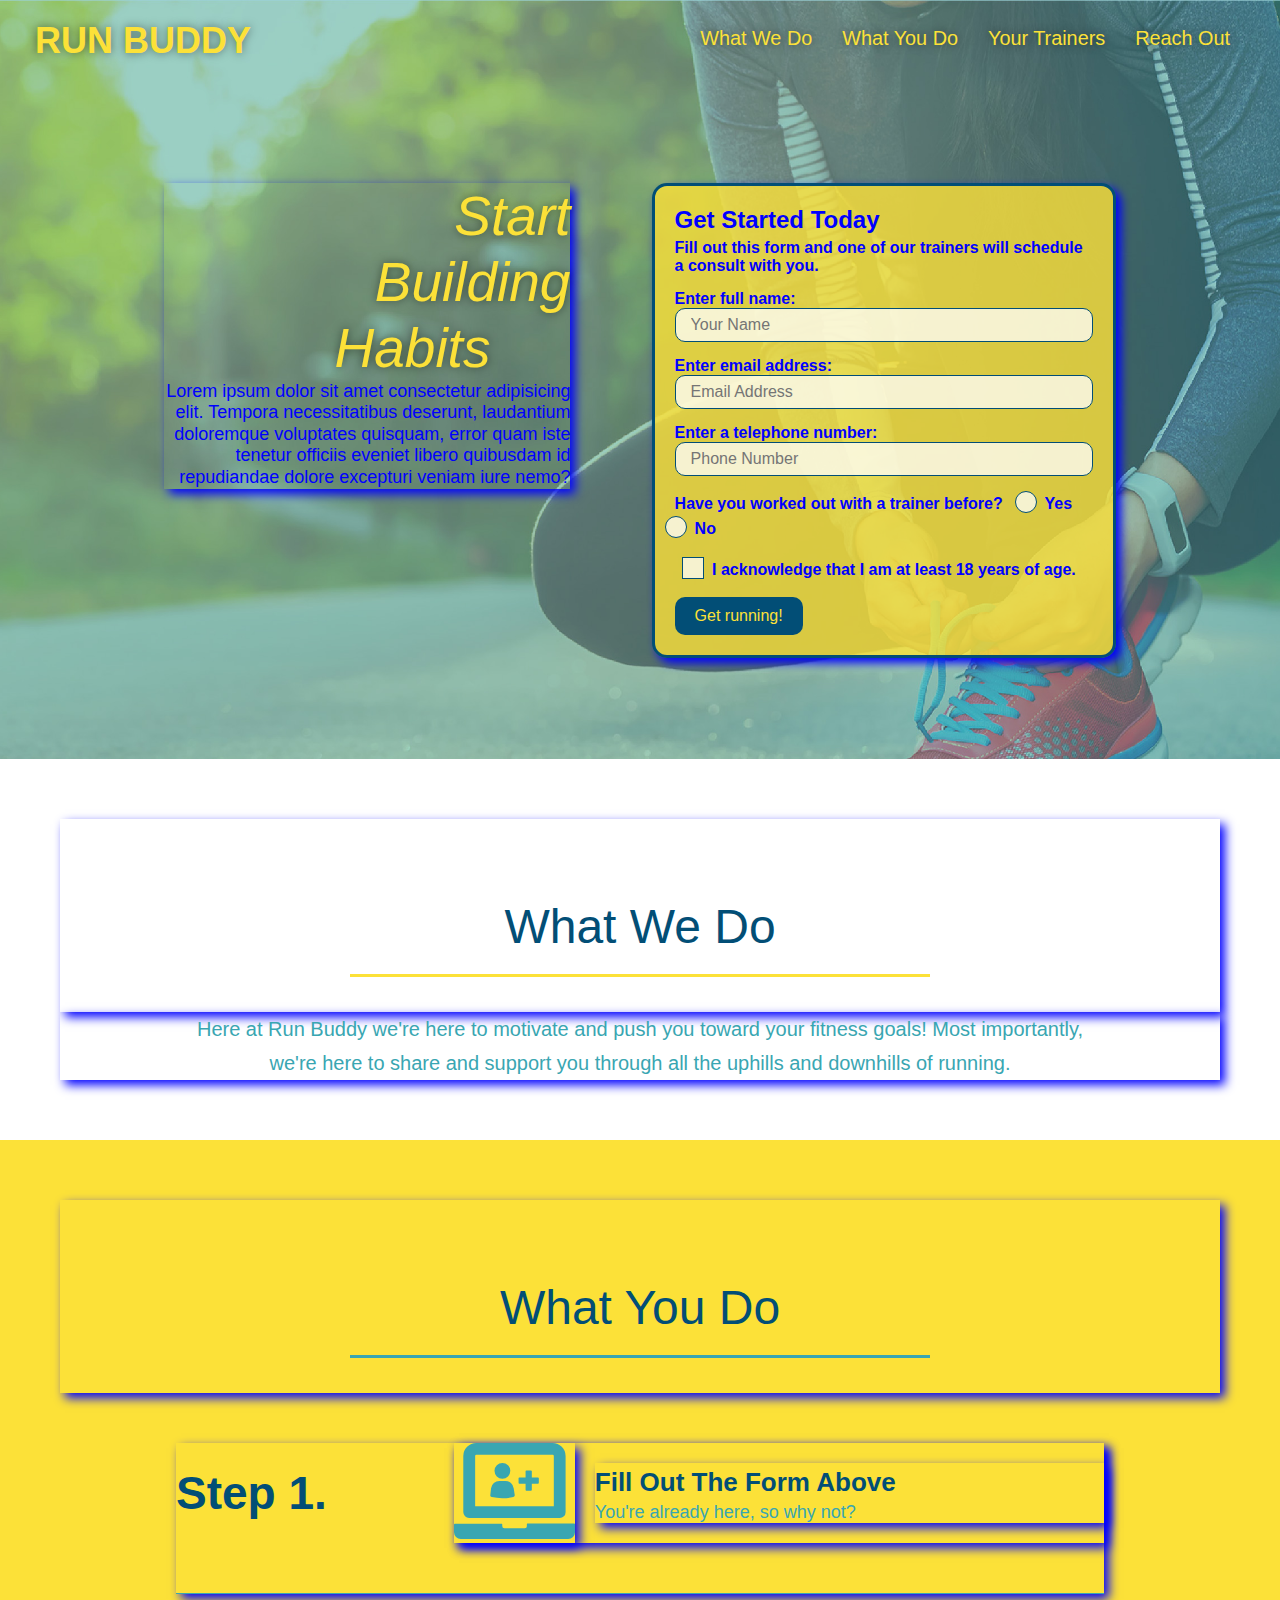
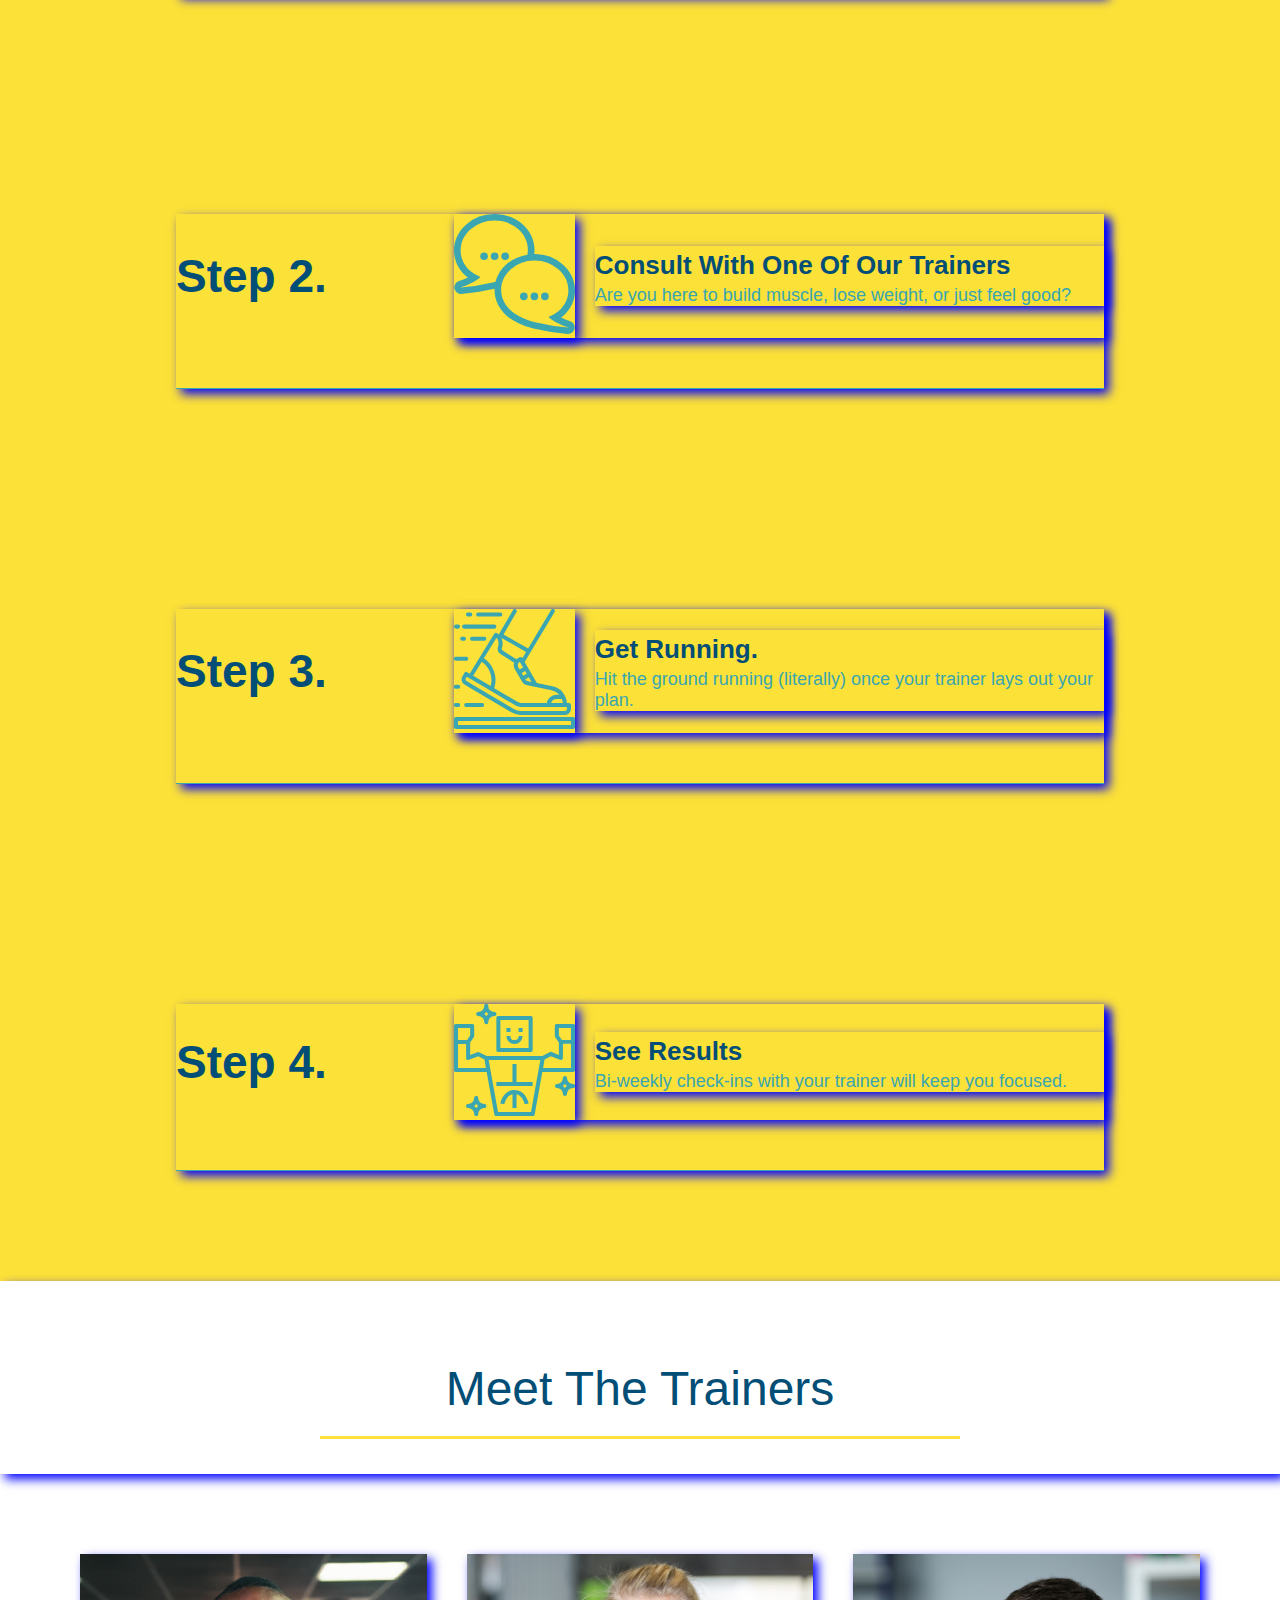
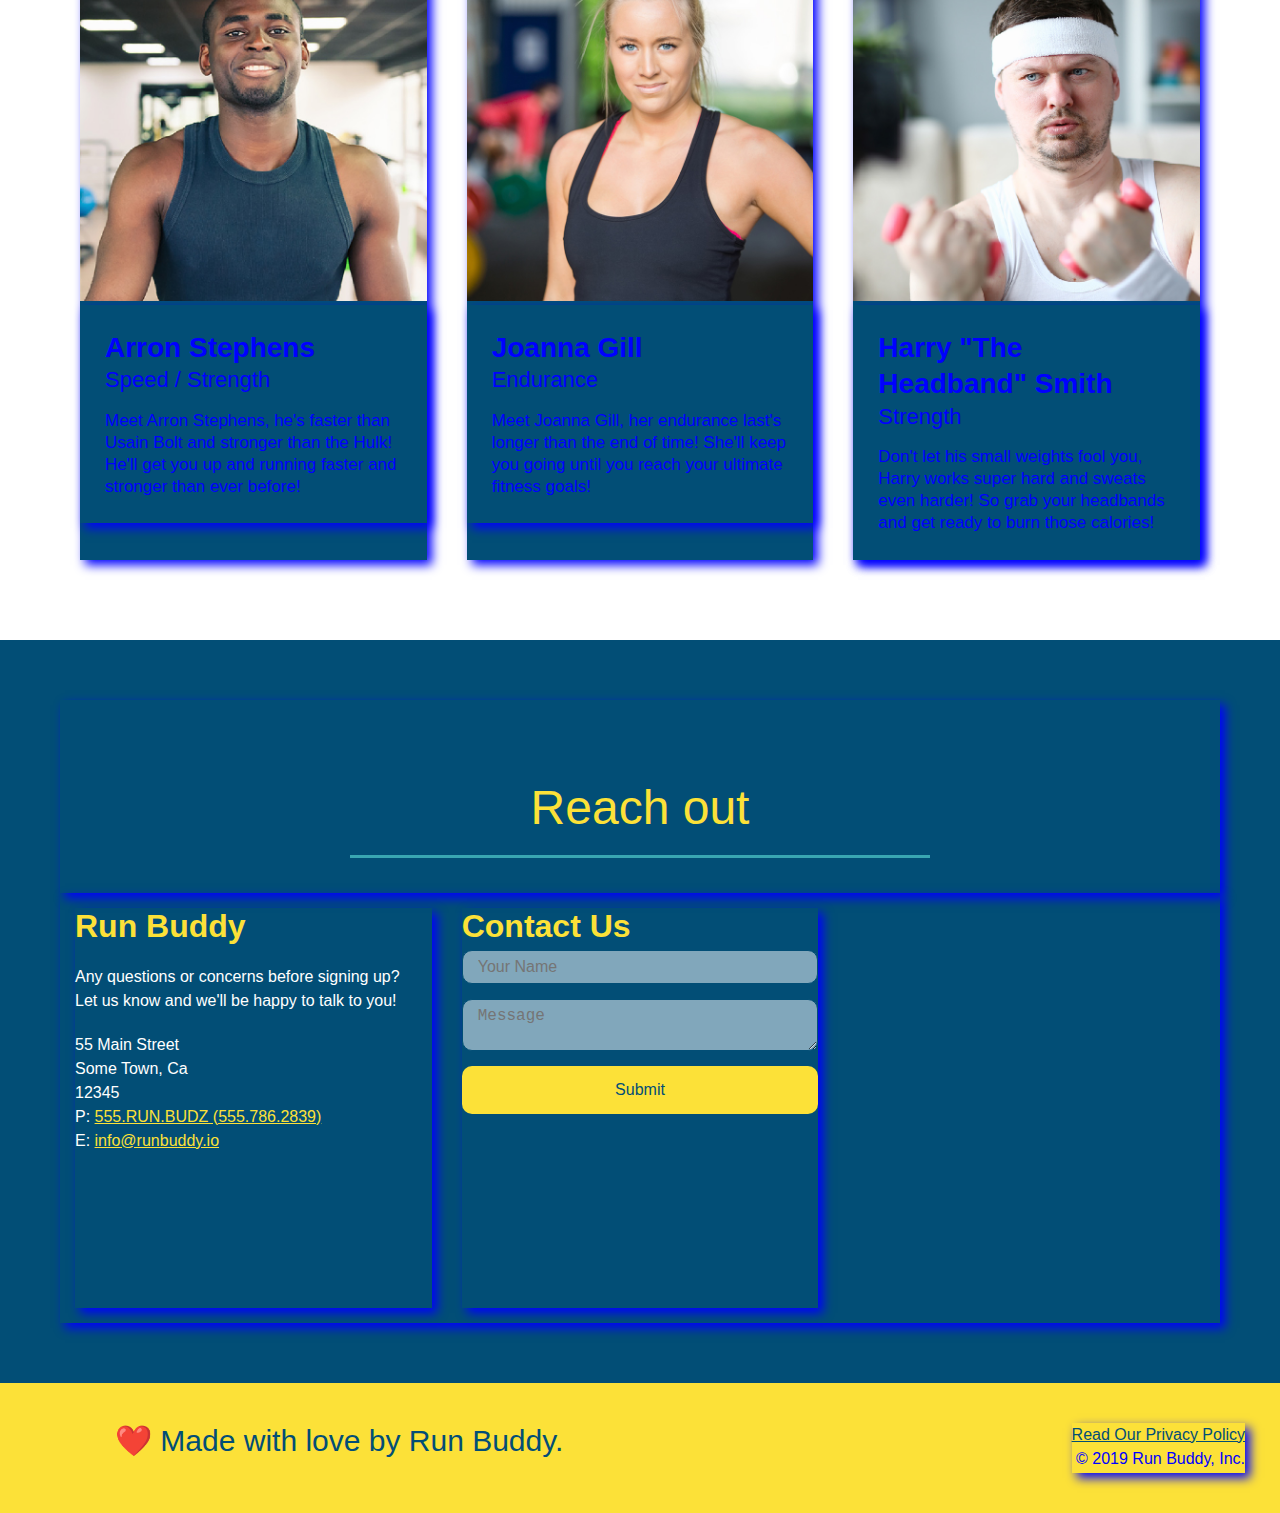
<file: index.html>
<!DOCTYPE html>
<html lang="en" <head>
<link rel="stylesheet" href="assets/css/style.css" />
<link rel="stylesheet" href="assets/css/secondary-styles.css" />
<meta charset="UTF-8" />
<title>Run Buddy</title>
</head>
<meta name="viewport" content="width=device-width, initial-scale=1.0" />

<body>
    <!--navigation-->
    <header>
        <h1>
            <a href="/">RUN BUDDY</a>
        </h1>
        <nav>
            <!--Unordered list element-->
            <ul>
                <!-- List item Element-->
                <li>
                    <!--Anchor Element -->
                    <a href="#what-we-do">What We Do</a>
                </li>
                <li>
                    <a href="#what-you-do">What You Do</a>
                </li>
                <li>
                    <a href="#your-trainers">Your Trainers</a>
                </li>
                <li>
                    <a href="#reach-out">Reach Out</a>
                </li>
            </ul>
        </nav>
    </header>
    <!-- hero/jumbotron -->
    <section class="hero">
        <div class="hero-cta">
            <h2>Start Building Habits</h2>
            <p>
                Lorem ipsum dolor sit amet consectetur adipisicing elit. Tempora necessitatibus deserunt, laudantium
                doloremque voluptates quisquam, error quam iste tenetur officiis eveniet libero quibusdam id repudiandae
                dolore excepturi veniam iure nemo?
            </p>
        </div>
        <div class="hero-form">
            <h3 id="getstarted">Get Started Today</h3>
            <p>Fill out this form and one of our trainers will schedule a consult with you.</p>
            <!--Add form element -->
            <form>
                <label for="name">Enter full name:</label>
                <input type="text" placeholder="Your Name" name="name" id="name" class="form-input" />
                <label for="email">Enter email address:</label>
                <input type="email" placeholder="Email Address" name="email" id="email" class="form-input" />
                <label for="phone">Enter a telephone number:</label>
                <input type="tel" placeholder="Phone Number" name="phone" id="phone" class="form-input" />
                <p>
                    Have you worked out with a trainer before?
                    <span class="radio-wrapper">
                        <input type="radio" name="trainer-confirm" id="trainer-yes" />
                        <label for="trainer-yes">Yes</label>
                    </span>
                    <span class="radio-wrapper">
                        <input type="radio" name="trainer-confirm" id="trainer-no" />
                        <label for="trainer-no">No</label>
                    </span>
                </p>
                <p>
                    <span class="checkbox-wrapper">
                        <input type="checkbox" name="age-confirm" id="checkbox" />
                        <label for="checkbox">I acknowledge that I am at least 18 years of age.</label>
                    </span>
                </p>
                <button type="submit">
                    Get running!
                </button>
            </form>
        </div>
    </section>
    <!--end hero -->
    <!--"what we do" section-->
    <section id="what-we-do" class="intro">
        <div class="flex-row">
            <h2 class="section-title primary-border">What We Do</h2>
        </div>
        <div class="flex-row">
            <p>
                Here at Run Buddy we're here to motivate and push you toward your fitness goals!
                Most importantly, we're here to share and support you through all the uphills and downhills of running.
            </p>
        </div>
    </section>
    <!--"what you do" section-->
    <section id="what-you-do" class="steps">
        <div class="flex-row">
            <h2 class="section-title secondary-border">What You Do</h2>
        </div>
        <div class="step">
            <h3>Step 1.</h3>
            <div class="step-info">
                <div class="step-img">
                    <img src="./assets/images/step-1.svg" alt="" />
                </div>
                <div class="step-text">
                    <h4>Fill Out The Form Above</h4>
                    <p>You're already here, so why not?</p>
                </div>
            </div>
        </div>
    </section>


    <section class="steps">

        <div class="step">
            <h3>Step 2.</h3>
            <div class="step-info">
                <div class="step-img">
                    <img src="./assets/images/step-2.svg" alt="" />
                </div>
                <div class="step-text">
                    <h4>Consult With One Of Our Trainers</h4>
                    <p>Are you here to build muscle, lose weight, or just feel good?</p>
                </div>
            </div>
        </div>
    </section>


    <!-- insert this image element -->
    <section class="steps">
        <div class="flex-row"></div>
        <div class="step">
            <h3>Step 3.</h3>
            <div class="step-info">
                <div class="step-img">
                    <img src="./assets/images/step-3.svg" alt="" />
                </div>
                <div class="step-text">
                    <h4>Get Running.</h4>
                    <p>Hit the ground running (literally) once your trainer lays out your plan.</p>
                </div>
            </div>
        </div>
    </section>


    <!--"see results section -->
    <section class="steps">
        <div class="flex-row"></div>
        <div class="step">
            <h3>Step 4.</h3>
            <div class="step-info">
                <div class="step-img">
                    <img src="./assets/images/step-4.svg" alt="" />
                </div>
                <div class="step-text">
                    <h4>See Results</h4>
                    <p>Bi-weekly check-ins with your trainer will keep you focused.</p>
                </div>
            </div>
        </div>
    </section>

    <!--meet trainers section-->
    <div class="flex-row">
        <h2 class="section-title primary-border">Meet The Trainers</h2>
    </div>
    <section id="your-trainers" class="trainers">
        <div class="trainer">
            <article>
                <img src="./assets/images/trainer-1.jpg"
                    alt="Arron Stephens in his work out clothes, ready to pump iron" />
                <div class="trainer-bio">
                    <h3 class="trainer-name">Arron Stephens</h3>
                    <h4 class="trainer-role">Speed / Strength</h4>
                    <p>
                        Meet Arron Stephens, he's faster than Usain Bolt and stronger than the Hulk! He'll get you
                        up
                        and
                        running faster and stronger than ever before!
                    </p>
                </div>
            </article>
        </div>
        <div class="trainer">
            <!-- second trainer bio -->
            <article Joanna Gill>
                <img src="./assets/images/trainer-2.jpg" alt="Joanna Gill cooling off after a workout" />
                <div class="trainer-bio">
                    <h3 class="trainer-name">Joanna Gill</h3>
                    <h4 class="trainer-role">Endurance</h4>
                    <p>
                        Meet Joanna Gill, her endurance last's longer than the end of time! She'll keep you going
                        until you reach your ultimate fitness goals!
                    </p>
                </div>
            </article>
        </div>
        <div class="trainer">
            <!-- third trainer bio -->
            <article Harry The Headband Smith>
                <img src="./assets/images/trainer-3.jpg"
                    alt="Harry Smith wearing a headband and lifting comically small pink weights" />
                <div class="trainer-bio">
                    <h3 class="trainer-name">Harry "The Headband" Smith</h3>
                    <h4 class="trainer-role">Strength</h4>
                    <p>
                        Don't let his small weights fool you, Harry works super hard and sweats even harder! So grab
                        your
                        headbands and get ready to burn those calories!
                    </p>
                </div>
            </article>
        </div>
    </section>


    <!--"reach out" section-->
    <section id="reach-out" class="contact">
        <div class="flex-row">
            <h2 class="section-title secondary-border">Reach out</h2>
        </div>

        <div class="contact-info">
            <div>
                <h3>Run Buddy</h3>
                <p>
                    Any questions or concerns before signing up?
                    <br />
                    Let us know and we'll be happy to talk to you!
                </p>

                <address>
                    55 Main Street <br />
                    Some Town, Ca <br />
                    12345 <br />
                    P: <a href="tel:555.786.2839">555.RUN.BUDZ (555.786.2839)</a><br />
                    E: <a href="mailto://info@runbuddy.io">info@runbuddy.io</a>
                </address>

            </div>

            <div class="contact-form">
                <h3>Contact Us</h3>
                <form>
                    <label for="contact-name"></label>
                    <input type="text" id="contact-name" placeholder="Your Name" />

                    <label for="contact-message"></label>
                    <textarea id="contact-message" placeholder="Message"></textarea>

                    <button type="submit">Submit</button>
                </form>
            </div>

            <iframe
                src="https://www.google.com/maps/embed?pb=!1m14!1m12!1m3!1d12182.30520634488!2d-74.0652613!3d40.2407219!2m3!1f0!2f0!3f0!3m2!1i1024!2i768!4f13.1!5e0!3m2!1sen!2sus!4v1561060983193!5m2!1sen!2sus"
                frameborder="0" style="border:0" allowfullscreen></iframe>

        </div>

        </div>
    </section>

    <!-- "footer" section-->
    <footer>
        <h2>
            ❤️ Made with love by Run Buddy.
        </h2>
        <div>
            <a href="#">Read Our Privacy Policy</a><br />
            &copy; 2019 Run Buddy, Inc.
        </div>
    </footer>

</body>

</html>
</file>
<file: assets/css/style.css>
:root {
  --primary-color: #fce138;
  --secondary-color: #024e76;
  --tertiary-color: #39a6b2;
  div {
    --favorite-color: blue;
    color: var(--favorite-color);
    box-shadow: 5px 5px 10px var(--favorite-color);
  }
}

* {
  margin: 0;
  padding: 0;
  box-sizing: border-box;
}
body {
  /* more on this crazy alphanumerical value in a minute! */
  color: #39a6b2;
  font-family: Helvetica, Arial, sans-serif;
}
/* apply styles to <header> */
header {
  z-index: 9999;
  display: flex;
  justify-content: space-between;
  flex-wrap: wrap;
  padding: 20px 35px;
  background-color: #39a6b2;
  position: -webkit-sticky;
  position: sticky;
  top: 0;
  background-image: url("../images/hero-bg.jpg");
  background-size: cover;
  background-position: center;
  background-attachment: fixed;
  background-position: 80%;
}
header h1 {
  text-shadow: 0 0 10px rgba(0, 0, 0, 0.5);
  font-weight: bold;
  font-size: 36px;
  color: #fce138;
  margin: 0;
}

header a {
  text-decoration: none;
  color: #fce138;
}

header nav {
  margin: 7px 0;
}

header nav ul {
  display: flex;
  flex-wrap: wrap;
  justify-content: space-between;
  align-items: center;
  list-style: none;
}

header nav ul li a {
  text-shadow: 0 0 10px rgba(0, 0, 0, 0.5);
  padding: 10px 15px;
  font-weight: lighter;
  font-size: 1.55vw;
}
header nav ul li a:hover {
  background: #fce138;
  color: #024e76;
  border-radius: 15px;
  text-shadow: none;
}

footer {
  justify-content: space-between;
  flex-wrap: wrap;
  background: #fce138;
  width: 100%;
  padding: 40px 35px;
  display: flex;
}
footer h2 {
  color: #024e76;
  font-size: 30px;
  margin: 0;
}

footer div {
  line-height: 1.5;
  text-align: right;
}

footer a {
  color: #024e76;
}

section {
  padding: 60px;
}
/* Hero Style Start */
.hero {
  display: flex;
  justify-content: center;
  flex-wrap: wrap;
  background-image: url("../images/hero-bg.jpg");
  background-size: cover;
  background-position: center;
  align-items: flex-start;
  background-attachment: fixed;
  background-position: 80%;
}
/* Hero Style End */
.hero-cta {
  width: 35%;
  text-align: right;
  margin: 3.5%;
  color: #fff;
  font-size: 18px;
  line-height: 1.2;
}

.hero-cta h2 {
  text-shadow: 0 0 10px rgba(0, 0, 0, 0.5);
  font-style: italic;
  font-size: 55px;
  color: #fce138;
}

.hero-form {
  box-shadow: 0 0 10px rgba(0, 0, 0, 0.5);
  border: solid 3px #024e76;
  background-color: rgb(252, 225, 56, 0.8);
  padding: 20px;
  color: #024e76;
  font-weight: bolder;
  font-size: 16px;
  width: 40%;
  margin: 3.5%;
  border-radius: 15px;
}

.checkbox-wrapper input,
.radio-wrapper input {
  opacity: 0;
}

.checkbox-wrapper label,
.radio-wrapper label {
  position: relative;
  left: 10px;
  margin: 10px;
  line-height: 1.6;
}

.checkbox-wrapper label::before,
.radio-wrapper label::before {
  content: "";
  height: 20px;
  width: 20px;
  background: rgba(255, 255, 255, 0.75);
  border: 1px solid #024e76;
  position: absolute;
  top: -4px;
  left: -30px;
}

.radio-wrapper label::after {
  content: "";
  width: 20px;
  height: 20px;
  border-radius: 50%;
  background: #024e76;
  position: absolute;
  left: -29px;
  top: -3px;
  background-image: radial-gradient(circle, #39a6b2, #024e76);
}

.checkbox-wrapper label::after {
  content: "";
  height: 6px;
  width: 14px;
  border-left: 2px solid #024e76;
  border-bottom: 2px solid #024e76;
  position: absolute;
  left: -26px;
  top: 1px;
  transform: rotate(-58deg);
}

.checkbox-wrapper input + label::after,
.radio-wrapper input + label::after {
  content: none;
}

.checkbox-wrapper input:checked + label::after,
.radio-wrapper input:checked + label::after {
  content: "";
}

.radio-wrapper label::before {
  border-radius: 50%;
}

.hero-form button:hover {
  background-color: #39a6b2;
}

.hero-form p {
  margin: 5px 0 15px 0;
}
.hero-form h3 {
  font-size: 24px;
  margin: 0;
}
.form-input {
  background-color: rgba(255, 255, 255, 0.75);
  border: 1px solid #024e76;
  display: block;
  padding: 7px 15px;
  font-size: 16px;
  color: #024e76;
  width: 100%;
  margin-bottom: 15px;
  border-radius: 10px;
}

.form-input:focus {
  background-color: rgba(255, 255, 255, 1);
  outline: none;
}

.hero-form label {
  margin: o 5px;
}

/* HERO STYLES START */

.hero-form button {
  color: #fce138;
  background-color: #024e76;
  border: none;
  padding: 10px 20px;
  font-size: 16px;
  border-radius: 10px;
}
/* HERO STYLES END */

.intro p {
  line-height: 1.7;
  color: #39a6b2;
  width: 80%;
  font-size: 20px;
  margin: 0 auto;
  text-align: center;
}

.step {
  margin: 50px auto;
  padding-bottom: 50px;
  width: 80%;
  display: flex;
  flex-wrap: wrap;
  align-items: center;
  justify-content: space-between;
}

/*purposely left out nth-child below */

.step:last-child {
  border-bottom: 1px solid #39a6b2;
}

.steps {
  background: #fce138;
}

.section-title {
  font-size: 48px;
  color: #024e76;
  border-bottom: 3px solid;
  padding-bottom: 20px;
  text-align: center;
  margin: 80px auto 35px auto;
  width: 50%;
}

.primary-border {
  border-color: #fce138;
}

.secondary-border {
  border-color: #39a6b2;
}

.step h3 {
  color: #024e76;
  font-size: 46px;
  flex: 1 30%;
}

.step-info {
  flex: 2 70%;
  display: flex;
  flex-wrap: wrap;
  align-items: center;
}

.step-text p {
  color: #39a6b2;
  font-size: 18px;
}

.step-text h4 {
  font-size: 26px;
  line-height: 1.5;
  color: #024e76;
}

.step-img {
  flex: 1 12%;
  margin-right: 20px;
}

.step-text {
  flex: 12;
}

.step-img img {
  max-width: 100%;
}

.trainer {
  margin: 20px;
  flex: 1;
  background: #024e76;
  color: #fce138;
}

.trainers {
  width: 100%;
  margin: 0 auto;
  display: flex;
  flex-wrap: wrap;
  justify-content: space-around;
}

.trainer img {
  width: 100%;
}

.trainer-bio {
  padding: 25px;
  line-height: 1.3;
}

.text-left {
  text-align: left;
}

.tex-right {
  text-align: right;
}

.flex-row {
  display: flex;
}

.trainer-bio h3 {
  font-size: 28px;
}

.trainer-bio h4 {
  font-weight: lighter;
  font-size: 22px;
  margin-bottom: 15px;
}

.trainer-bio p {
  font-size: 17px;
}

/* REACH OUT STYLES START */
.contact {
  background: #024e76;
}

.contact h2 {
  color: #fce138;
}

.contact-info {
  display: flex;
  justify-content: space-between;
  flex-wrap: wrap;
}

.contact-info > * {
  flex: 1;
  margin: 15px;
}

.contact-info iframe {
  height: 400px;
}

.contact-info div {
  color: white;
}

.contact-info h3 {
  color: #fce138;
  font-size: 32px;
}

.contact-info p,
.contact-info address {
  margin: 20px 0;
  line-height: 1.5;
  font-size: 16px;
  font-style: normal;
}

.contact-info a {
  color: #fce138;
}

.contact-form input,
.contact-form textarea {
  border: 1px solid #024e76;
  display: block;
  padding: 7px 15px;
  font-size: 16px;
  color: #024e76;
  width: 100%;
  margin-bottom: 15px;
  margin-top: 5px;
  border-radius: 10px;
  background-color: rgba(255, 255, 255, 0.5);
  outline: none;
}
.contact-form input:focus,
.contact-form textarea:focus {
  background-color: rgba(255, 255, 255, 1);
  outline: none;
}

.contact-form button {
  width: 100%;
  border: none;
  background: #fce138;
  color: #024e76;
  text-align: center;
  padding: 15px 0;
  font-size: 16px;
  border-radius: 10px;
}

.contact-form button:hover {
  color: #fce138;
  background: #39a6b2;
}

/*REACH OUT STYLES END */
/* MEDIA QUERY FOR SMALLER DESKTOP SCREENS AND SMALLER */
@media screen and (max-width: 980px) {
  header {
    padding-bottom: 0;
    justify-content: center;
    position: relative;
  }

  header h1 {
    width: 100%;
    text-align: center;
  }

  header nav ul {
    margin-top: 20px;
    width: 100%;
    justify-content: center;
  }

  header nav ul li a {
    font-size: 20px;
  }

  footer h2,
  footer div {
    text-align: center;
    width: 100%;
  }
  .hero-cta,
  .hero-form {
    width: 100%;
  }

  .hero-cta {
    text-align: center;
  }
  .section-title {
    width: 80%;
  }

  .trainer {
    flex: 0 70%;
  }

  .contact-info iframe {
    flex: 1 100%;
  }
}

/* MEDIA QUERY FOR TABLETS AND SMALLER */
@media screen and (max-width: 768px) {
  section {
    padding: 30px 15px;
  }
  .step h3 {
    flex: 1 100%;
    text-align: center;
  }

  .step-info {
    flex: 2 100%;
    text-align: center;
    justify-content: center;
  }

  .step-img {
    flex: 0 32%;
    margin-right: 0;
    margin-top: 15px;
    margin-bottom: 15px;
  }

  .step-text {
    flex: 100%;
  }
}

/* MEDIA QUERY FOR MOBILE PHONES AND SMALLER */
@media screen and (max-width: 575px) {
  .hero-form button {
    width: 100%;
  }

  .section-title {
    width: 95%;
  }

  .intro p {
    width: 100%;
  }

  .trainer {
    flex: 0 100%;
  }

  .contact-info {
    text-align: center;
  }

  .contact-info > * {
    flex: 0 100%;
  }
  .contact-form {
    order: 3;
  }
}
</file>
<file: assets/css/secondary-styles.css>
.privacy-title {
  font-weight: lighter;
  font-style: italic;
  font-size: 42px;
  color: #fce138;
  margin: 0;
  display: inline;
}

h2 {
  display: inline;
  color: #fce138;
  padding: 0px 80px 15px 80px;
  font-weight: normal;
}

.secondary-content {
  width: 80%;
  margin: 0 auto;
  color: #024e76;
}

.secondary-content h3 {
  font-size: 25px;
  margin: 20px 0px 20px 0px;
}

.secondary-content p {
  font-size: 16px;
  line-height: 1.5;
  margin: 20px 0px 20px 0px;
}

.secondary-content ul {
  margin: 15px 20px 15px 20px;
}

.secondary-content li {
  color: #39a6b2;
  margin: 10px 0px 10px 0px;
}
</file>
